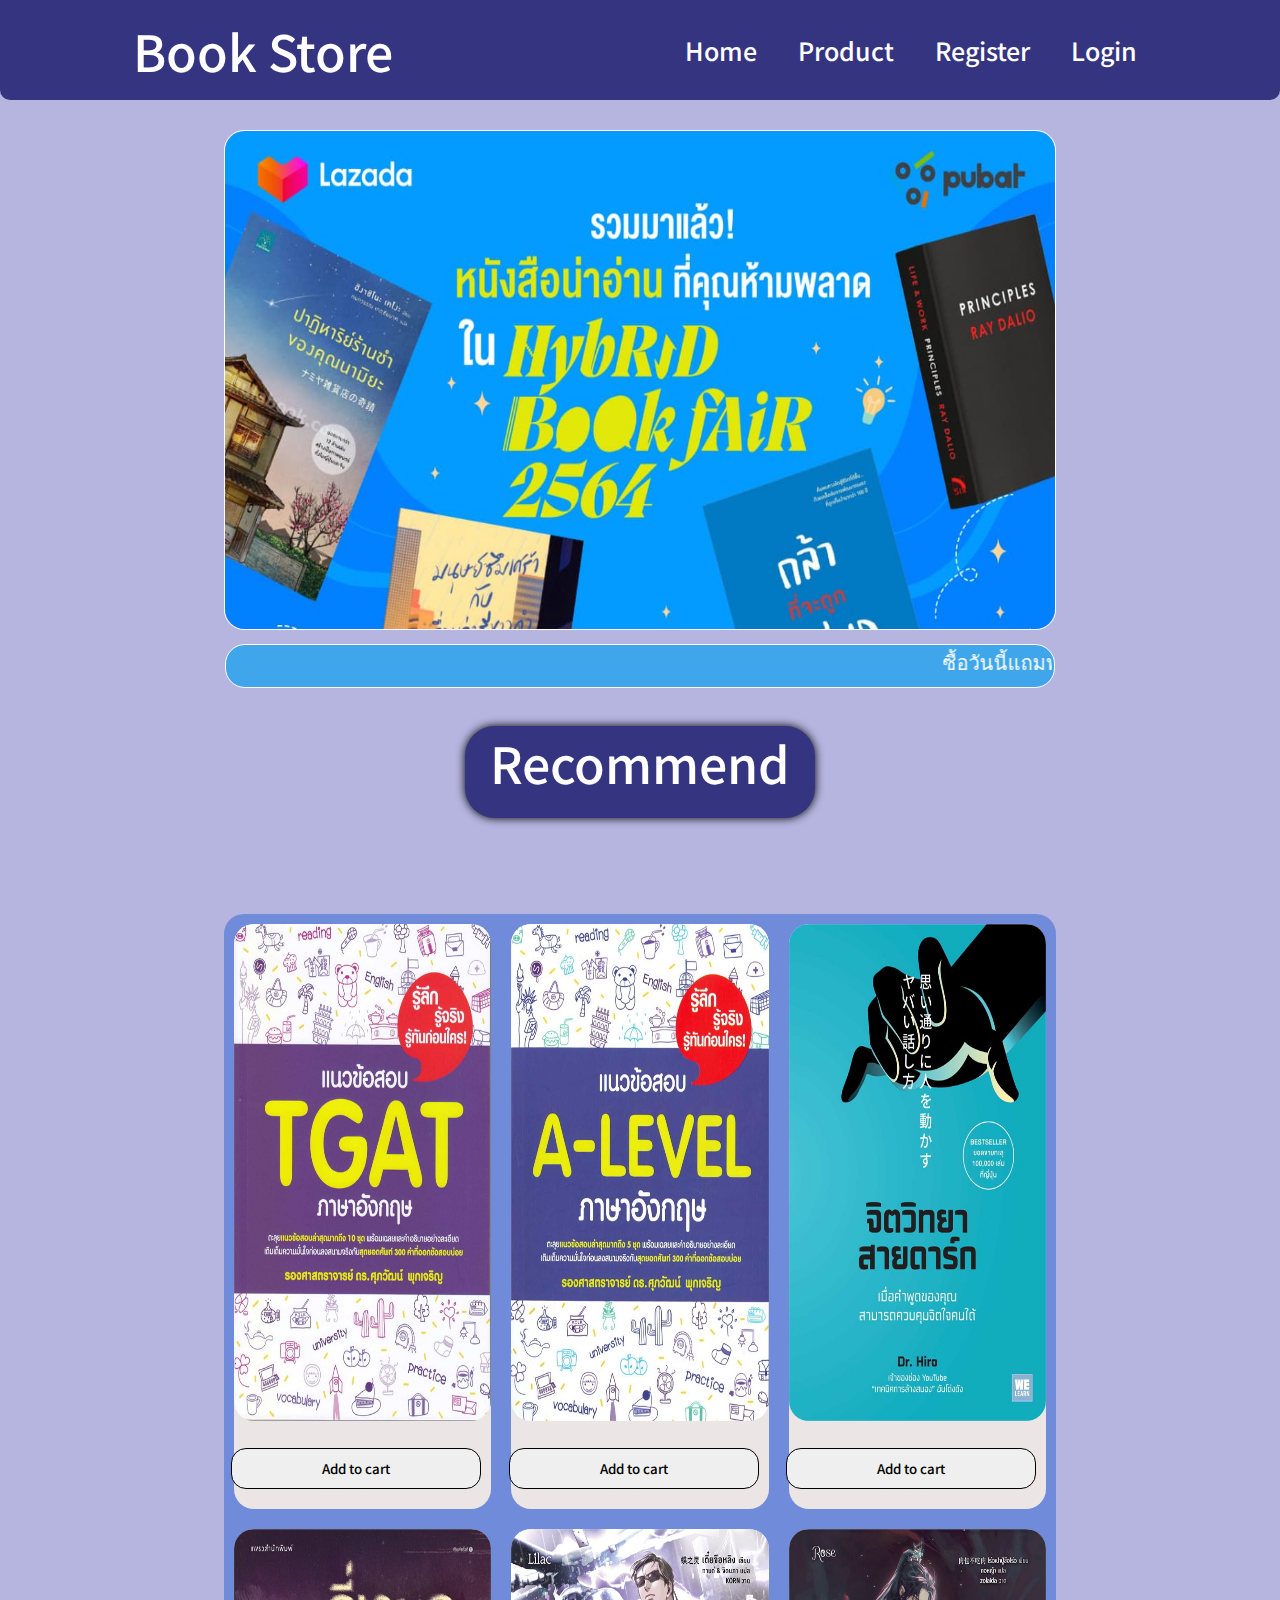
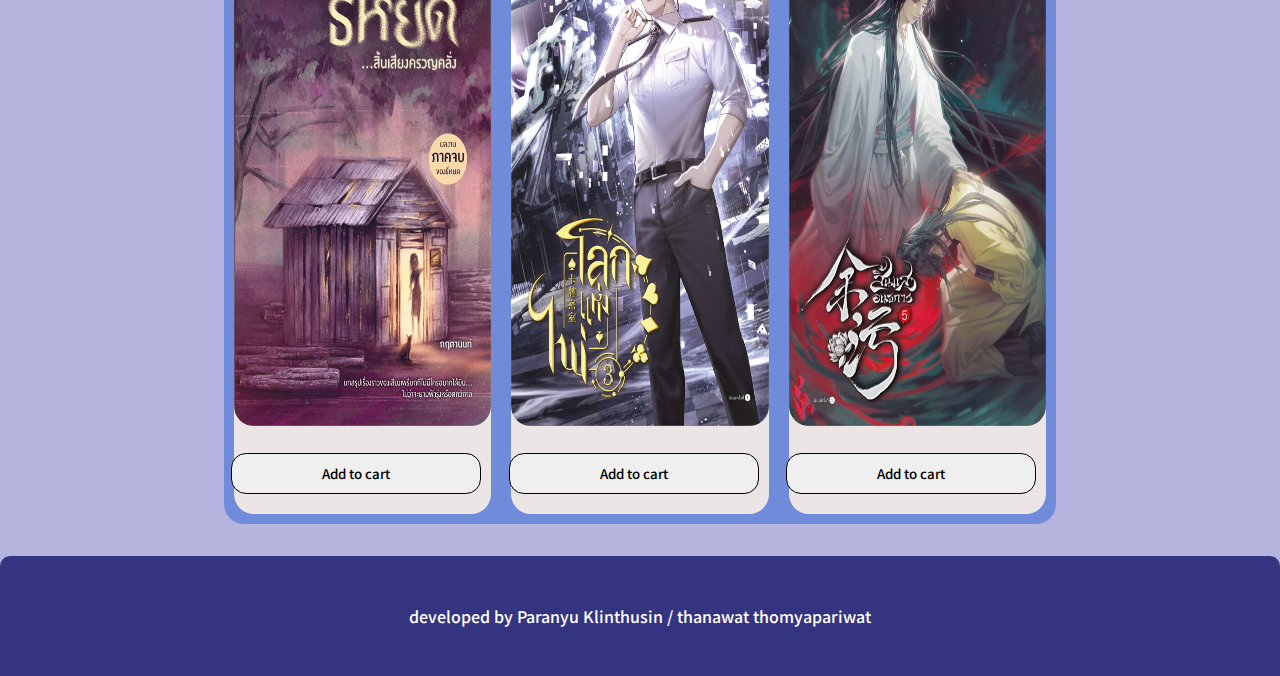
<file: index.html>
<!DOCTYPE html>
<html lang="en">

<head>
    <meta charset="UTF-8">
    <meta name="viewport" content="width=device-width, initial-scale=1.0">
    <title>Book Store</title>
    <link rel="stylesheet" href="home.css">
    <link rel="stylesheet" href="https://cdnjs.cloudflare.com/ajax/libs/font-awesome/6.6.0/css/all.min.css"
        integrity="sha512-Kc323vGBEqzTmouAECnVceyQqyqdsSiqLQISBL29aUW4U/M7pSPA/gEUZQqv1cwx4OnYxTxve5UMg5GT6L4JJg=="
        crossorigin="anonymous" referrerpolicy="no-referrer" />
</head>

<body>
    <nav>
        <div class="left">
            <h1>Book Store</h1>
        </div>
        <div class="right">
            <ul>
                <li>
                    <a href="index.html"><i class="fa-solid fa-house"></i> Home</a>
                    <a href="bepro.html"><i class="fa-solid fa-store"></i> Product</a>
                    <!-- <a href="#"><i class="fa-solid fa-person"></i> About</a> -->
                     <a href="register.html"><i class="fa-sharp-duotone fa-solid fa-door-open"></i>Register</a>
                     <a href="login.html"><i class="fa-sharp-duotone fa-solid fa-person"></i>Login</a>
                </li>
            </ul>
        </div>
    </nav>
    <div class="con">
        <div class="banner">
            <img class="l" src="./img/banner.jpg" alt="">
            <div class="text">
                <marquee behavior="" direction="">ซื้อวันนี้แถมฟรีอีกหนึ่งเล่มในราคาเท่ากัน ลดแล้วลดอีกลดต่อ</marquee>
            </div>
        </div>
    </div>
    <div class="container">
        <div class="title">
            <h2>Recommend</h2>
        </div>

        <div class="bookcon">

            <div class="book">
                <div class="itembook">
                    <div class="img">
                        <img src="./img/tgat.jpg" alt="">
                    </div>
                    <span>270 Baht</span>
                    <button class="btnbuy">Add to cart</button>
                </div>
                <div class="itembook">
                    <div class="img">
                        <img src="./img/alevel.jpg" alt="">
                    </div>
                    <span>270 Baht</span>
                    <button class="btnbuy">Add to cart</button>
                </div>
                <div class="itembook">
                    <div class="img">
                        <img src="./img/dark.jpg" alt="">

                    </div>
                    <span>270 Baht</span>
                    <button class="btnbuy">Add to cart</button>
                </div>
                <div class="itembook">
                    <div class="img">
                        <img src="./img/horror.jpg" alt="">

                    </div>
                    <span>270 Baht</span>
                    <button class="btnbuy">Add to cart</button>
                </div>
                <div class="itembook">
                    <div class="img">
                        <img src="./img/world.jpg" alt="">

                    </div>
                    <span>270 Baht</span>
                    <button class="btnbuy">Add to cart</button>
                </div>
                <div class="itembook">
                    <div class="img">
                        <img src="./img/chai.jpg" alt="">
                    </div>
                    <span>270 Baht</span>
                    <button class="btnbuy">Add to cart</button>
                </div>
            </div>
        </div>
    </div>


    <div class="footer">
        developed by Paranyu Klinthusin / thanawat thomyapariwat
    </div>

</body>

</html>
</file>
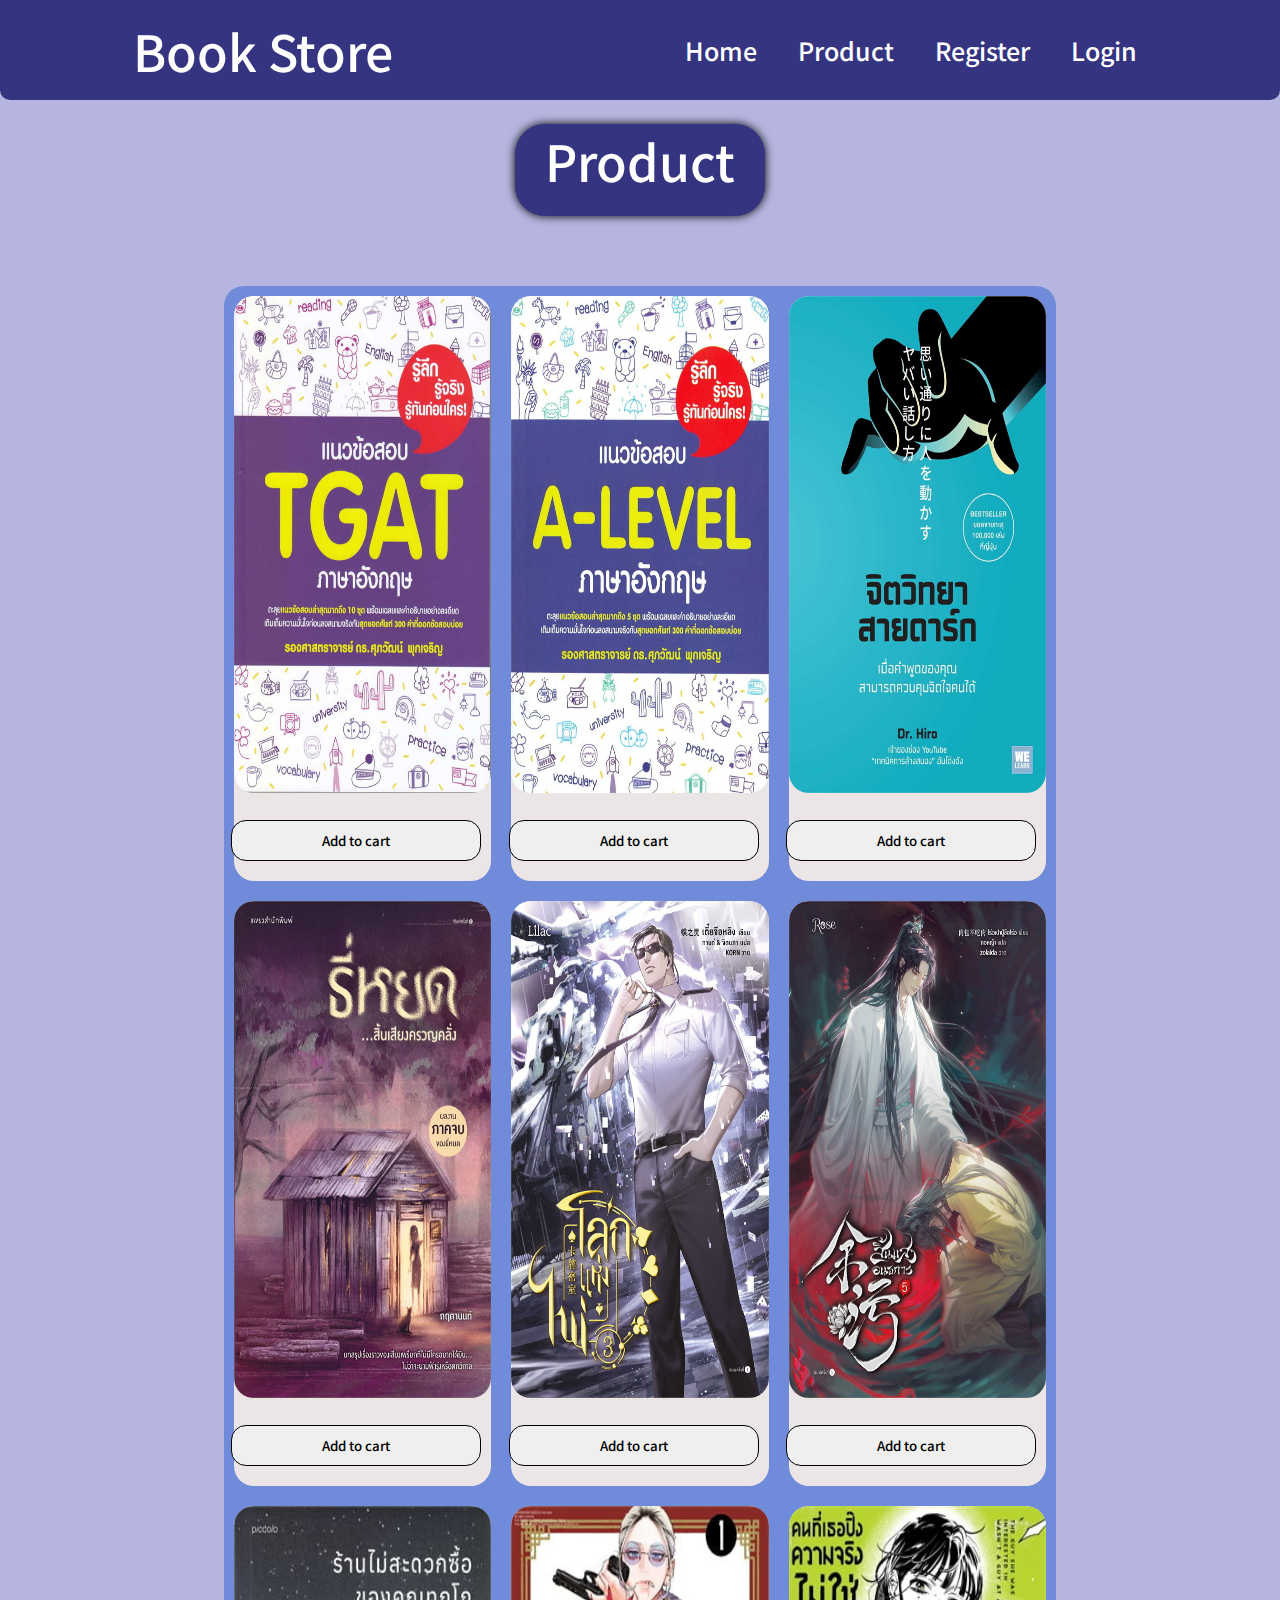
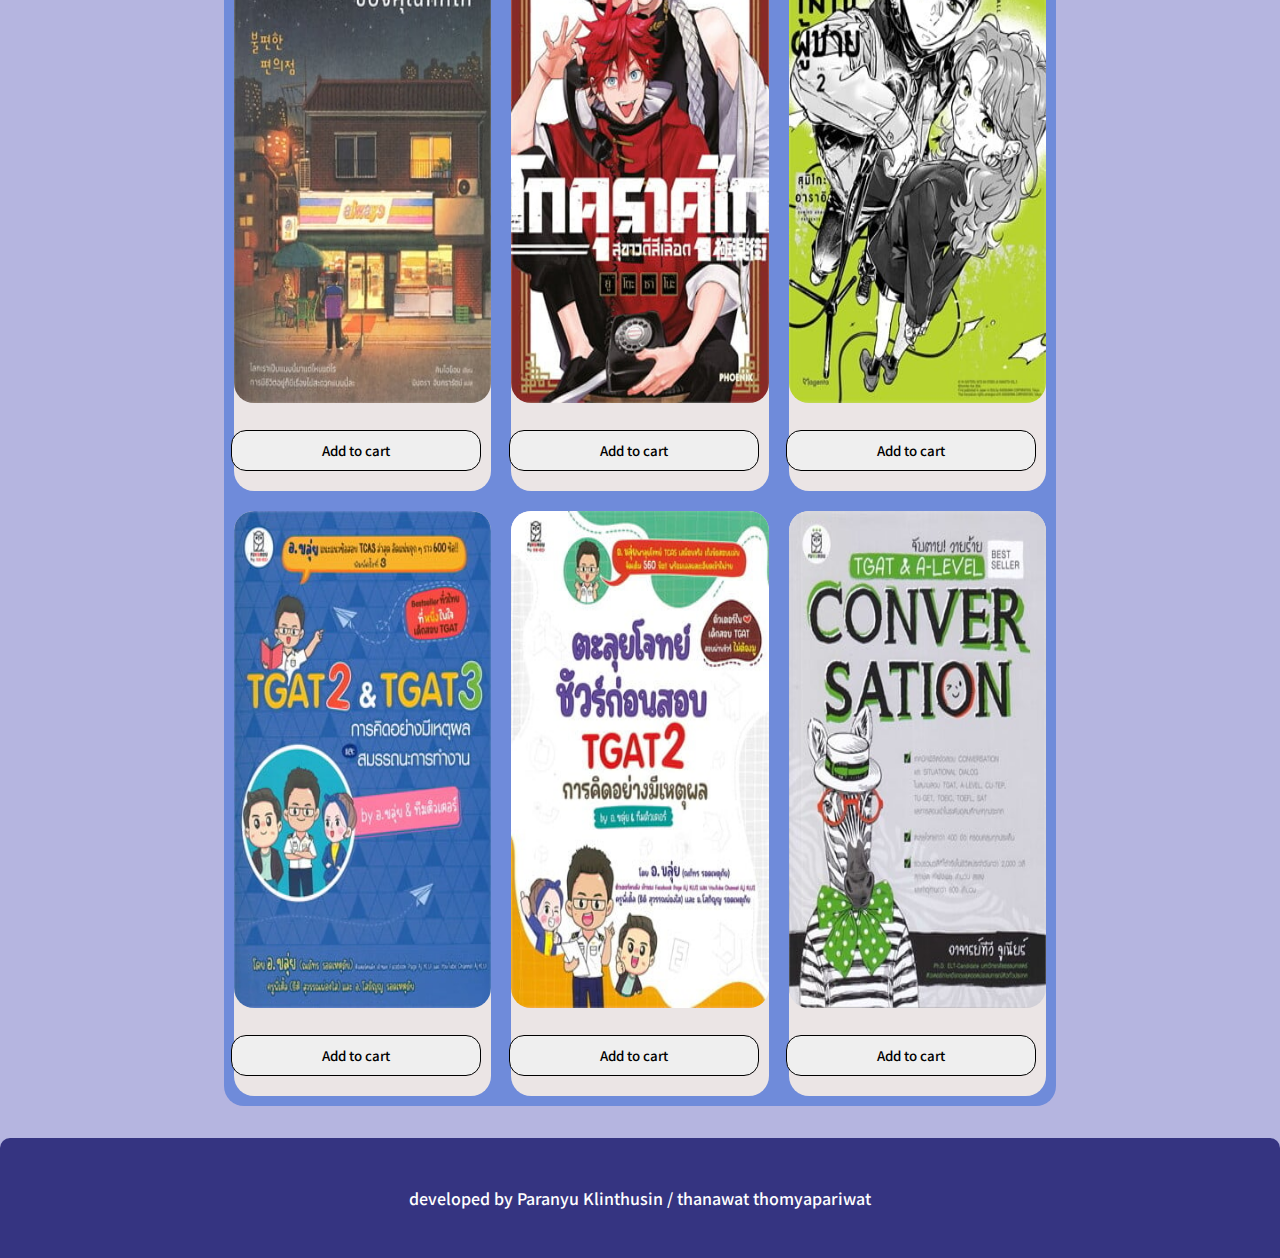
<file: bepro.html>
<!DOCTYPE html>
<html lang="en">

<head>
    <meta charset="UTF-8">
    <meta name="viewport" content="width=device-width, initial-scale=1.0">
    <title>Book Store</title>
    <link rel="stylesheet" href="homepro.css">
    <link rel="stylesheet" href="https://cdnjs.cloudflare.com/ajax/libs/font-awesome/6.6.0/css/all.min.css"
        integrity="sha512-Kc323vGBEqzTmouAECnVceyQqyqdsSiqLQISBL29aUW4U/M7pSPA/gEUZQqv1cwx4OnYxTxve5UMg5GT6L4JJg=="
        crossorigin="anonymous" referrerpolicy="no-referrer" />

</head>

<body>
    <nav>
        <div class="left">
            <h1>Book Store</h1>
        </div>
        <div class="right">
            <ul>
                <li>
                    <a href="index.html"><i class="fa-solid fa-house"></i> Home</a>
                    <a href="bepro.html"><i class="fa-solid fa-store"></i> Product</a>
                    <!-- <a href="#"><i class="fa-solid fa-person"></i> About</a> -->
                    <a href="register.html"><i class="fa-sharp-duotone fa-solid fa-door-open"></i>Register</a>
                    <a href="login.html"><i class="fa-sharp-duotone fa-solid fa-person"></i>Login</a>
                </li>
            </ul>
        </div>
    </nav>
    <div class="container">
        <div class="title">
            <h2>Product</h2>
            <div class="bookcon">
                <div class="book">
                    <div class="itembook">
                        <div class="img">
                            <img src="./img/tgat.jpg" alt="">
                        </div>
                        <span>270 Baht</span>
                        <button class="btnbuy">Add to cart</button>
                    </div>
                    <div class="itembook">
                        <div class="img">
                            <img src="./img/alevel.jpg" alt="">
                        </div>
                        <span>270 Baht</span>
                        <button class="btnbuy">Add to cart</button>
                    </div>
                    <div class="itembook">
                        <div class="img">
                            <img src="./img/dark.jpg" alt="">

                        </div>
                        <span>270 Baht</span>
                        <button class="btnbuy">Add to cart</button>
                    </div>
                    <div class="itembook">
                        <div class="img">
                            <img src="./img/horror.jpg" alt="">

                        </div>
                        <span>270 Baht</span>
                        <button class="btnbuy">Add to cart</button>
                    </div>
                    <div class="itembook">
                        <div class="img">
                            <img src="./img/world.jpg" alt="">

                        </div>
                        <span>270 Baht</span>
                        <button class="btnbuy">Add to cart</button>
                    </div>
                    <div class="itembook">
                        <div class="img">
                            <img src="./img/chai.jpg" alt="">
                        </div>
                        <span>270 Baht</span>
                        <button class="btnbuy">Add to cart</button>
                    </div>
                    <div class="itembook">
                        <div class="img">
                            <img src="./img/manga3.jpg" alt="">
                        </div>
                        <span>270 Baht</span>
                        <button class="btnbuy">Add to cart</button>
                    </div>
                    <div class="itembook">
                        <div class="img">
                            <img src="./img/manga2.jpg" alt="">
                        </div>
                        <span>270 Baht</span>
                        <button class="btnbuy">Add to cart</button>
                    </div>
                    <div class="itembook">
                        <div class="img">
                            <img src="./img/manga1.jpg" alt="">
                        </div>
                        <span>270 Baht</span>
                        <button class="btnbuy">Add to cart</button>
                    </div>
                    <div class="itembook">
                        <div class="img">
                            <img src="./img/tgat3.jpg" alt="">
                        </div>
                        <span>270 Baht</span>
                        <button class="btnbuy">Add to cart</button>
                    </div>
                    <div class="itembook">
                        <div class="img">
                            <img src="./img/tgat2.jpg" alt="">
                        </div>
                        <span>270 Baht</span>
                        <button class="btnbuy">Add to cart</button>
                    </div>
                    <div class="itembook">
                        <div class="img">
                            <img src="./img/tgat1.jpg" alt="">
                        </div>
                        <span>270 Baht</span>
                        <button class="btnbuy">Add to cart</button>
                    </div>
                </div>
            </div>
        </div>
    </div>
    <div class="footer">
        developed by Paranyu Klinthusin / thanawat thomyapariwat
    </div>
</body>

</html>
</file>
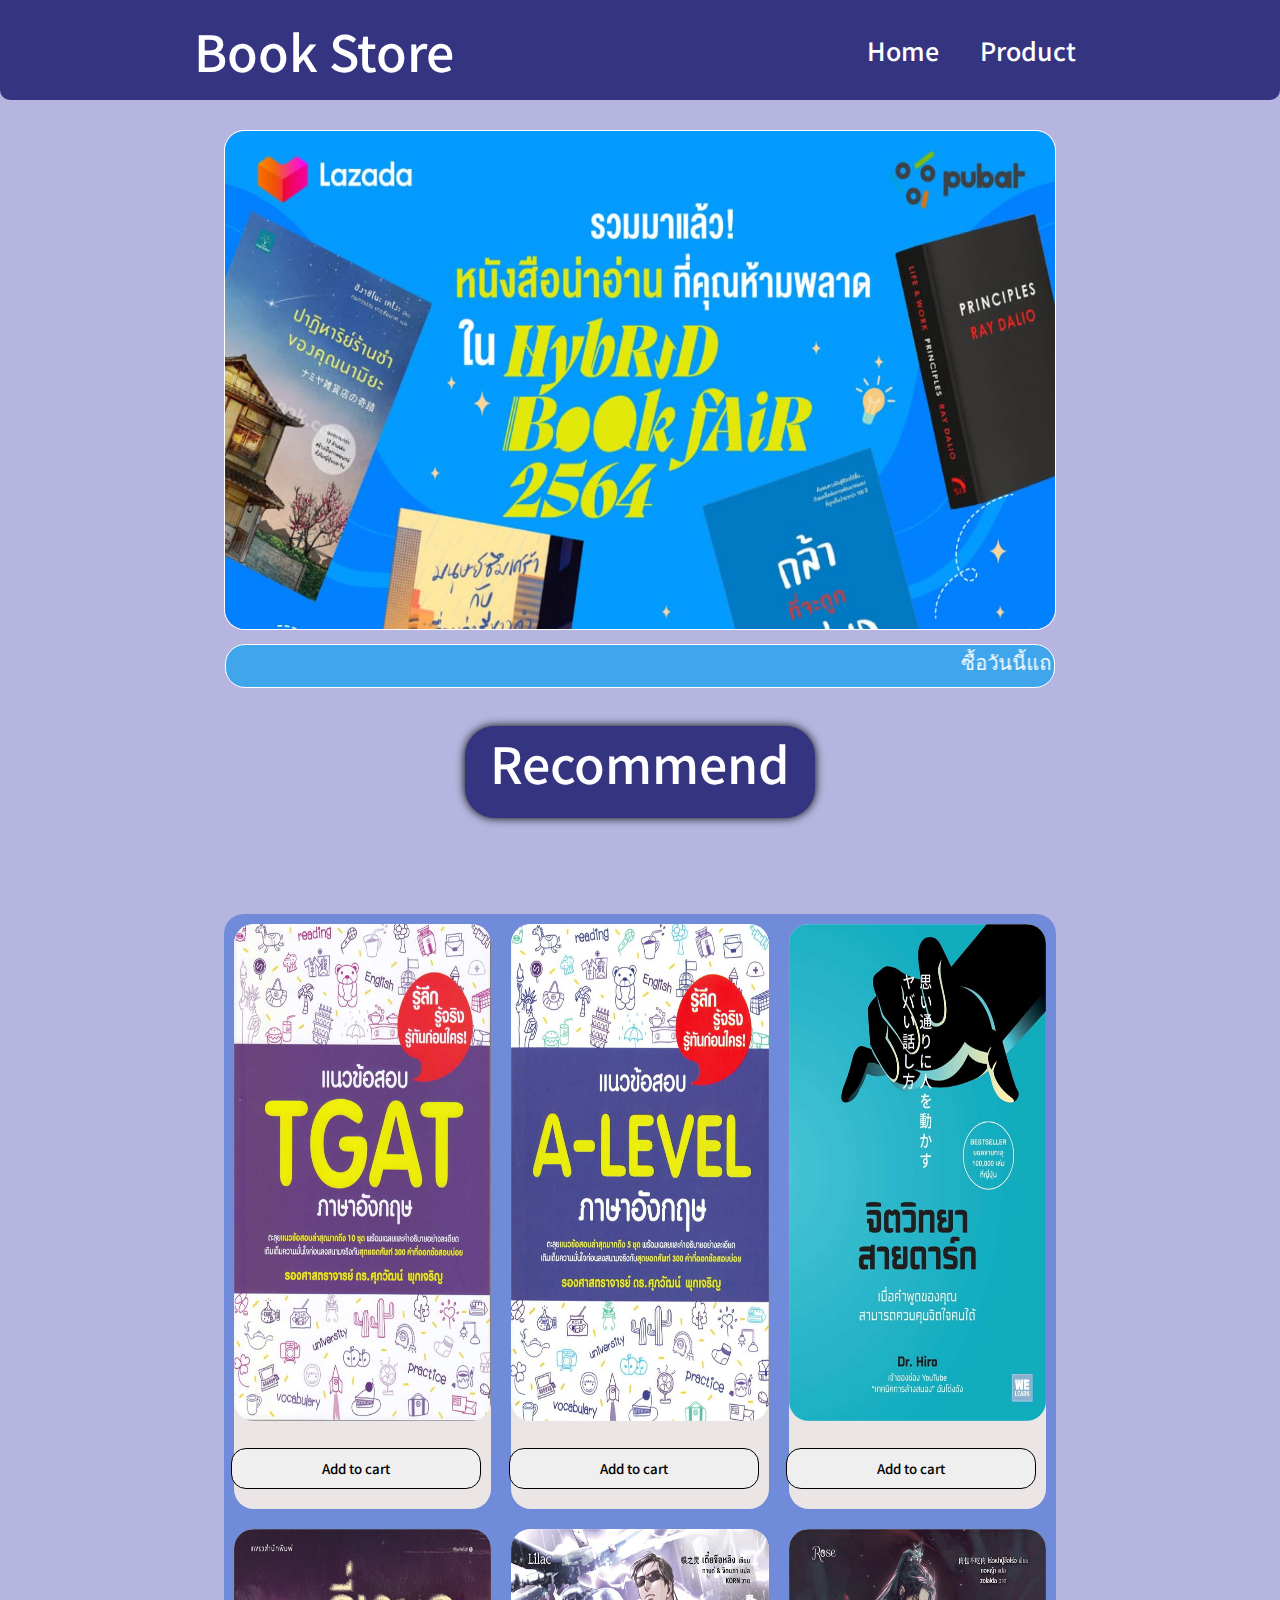
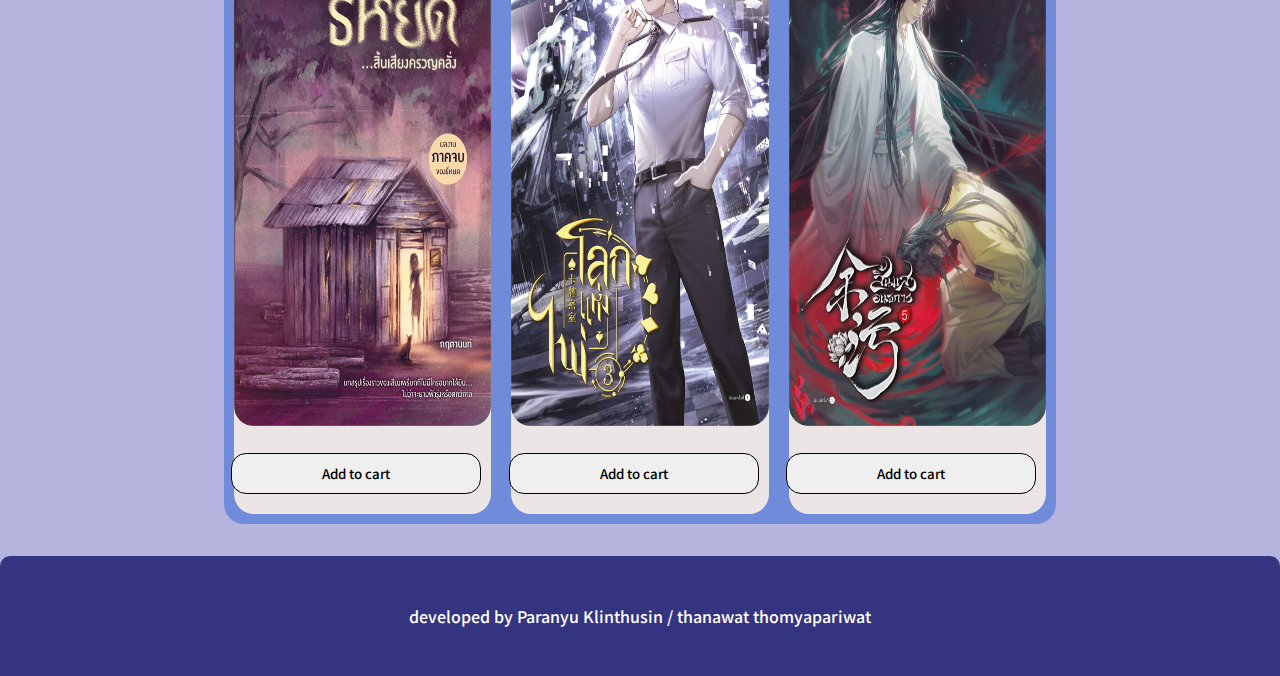
<file: home.html>
<!DOCTYPE html>
<html lang="en">

<head>
    <meta charset="UTF-8">
    <meta name="viewport" content="width=device-width, initial-scale=1.0">
    <title>Book Store</title>
    <link rel="stylesheet" href="home.css">
    <link rel="stylesheet" href="https://cdnjs.cloudflare.com/ajax/libs/font-awesome/6.6.0/css/all.min.css"
        integrity="sha512-Kc323vGBEqzTmouAECnVceyQqyqdsSiqLQISBL29aUW4U/M7pSPA/gEUZQqv1cwx4OnYxTxve5UMg5GT6L4JJg=="
        crossorigin="anonymous" referrerpolicy="no-referrer" />
</head>

<body>
    <nav>
        <div class="left">
            <h1>Book Store</h1>
        </div>
        <div class="right">
            <ul>
                <li>
                    <a href="home.html"><i class="fa-solid fa-house"></i> Home</a>
                    <a href="homepro.html"><i class="fa-solid fa-store"></i> Product</a>
                    <!-- <a href="#"><i class="fa-solid fa-person"></i> About</a> -->
                </li>
            </ul>
        </div>
    </nav>
    <div class="con">
        <div class="banner">
            <img class="l" src="./img/banner.jpg" alt="">
            <div class="text">
                <marquee behavior="" direction="">ซื้อวันนี้แถมฟรีอีกหนึ่งเล่มในราคาเท่ากัน ลดแล้วลดอีกลดต่อ</marquee>
            </div>
        </div>
    </div>
    <div class="container">
        <div class="title">
            <h2>Recommend</h2>
        </div>

        <div class="bookcon">

            <div class="book">
                <div class="itembook">
                    <div class="img">
                        <img src="./img/tgat.jpg" alt="">
                    </div>
                    <span>270 Baht</span>
                    <button class="btnbuy">Add to cart</button>
                </div>
                <div class="itembook">
                    <div class="img">
                        <img src="./img/alevel.jpg" alt="">
                    </div>
                    <span>270 Baht</span>
                    <button class="btnbuy">Add to cart</button>
                </div>
                <div class="itembook">
                    <div class="img">
                        <img src="./img/dark.jpg" alt="">

                    </div>
                    <span>270 Baht</span>
                    <button class="btnbuy">Add to cart</button>
                </div>
                <div class="itembook">
                    <div class="img">
                        <img src="./img/horror.jpg" alt="">

                    </div>
                    <span>270 Baht</span>
                    <button class="btnbuy">Add to cart</button>
                </div>
                <div class="itembook">
                    <div class="img">
                        <img src="./img/world.jpg" alt="">

                    </div>
                    <span>270 Baht</span>
                    <button class="btnbuy">Add to cart</button>
                </div>
                <div class="itembook">
                    <div class="img">
                        <img src="./img/chai.jpg" alt="">
                    </div>
                    <span>270 Baht</span>
                    <button class="btnbuy">Add to cart</button>
                </div>
            </div>
        </div>
    </div>


    <div class="footer">
        developed by Paranyu Klinthusin / thanawat thomyapariwat
    </div>

</body>

</html>
</file>
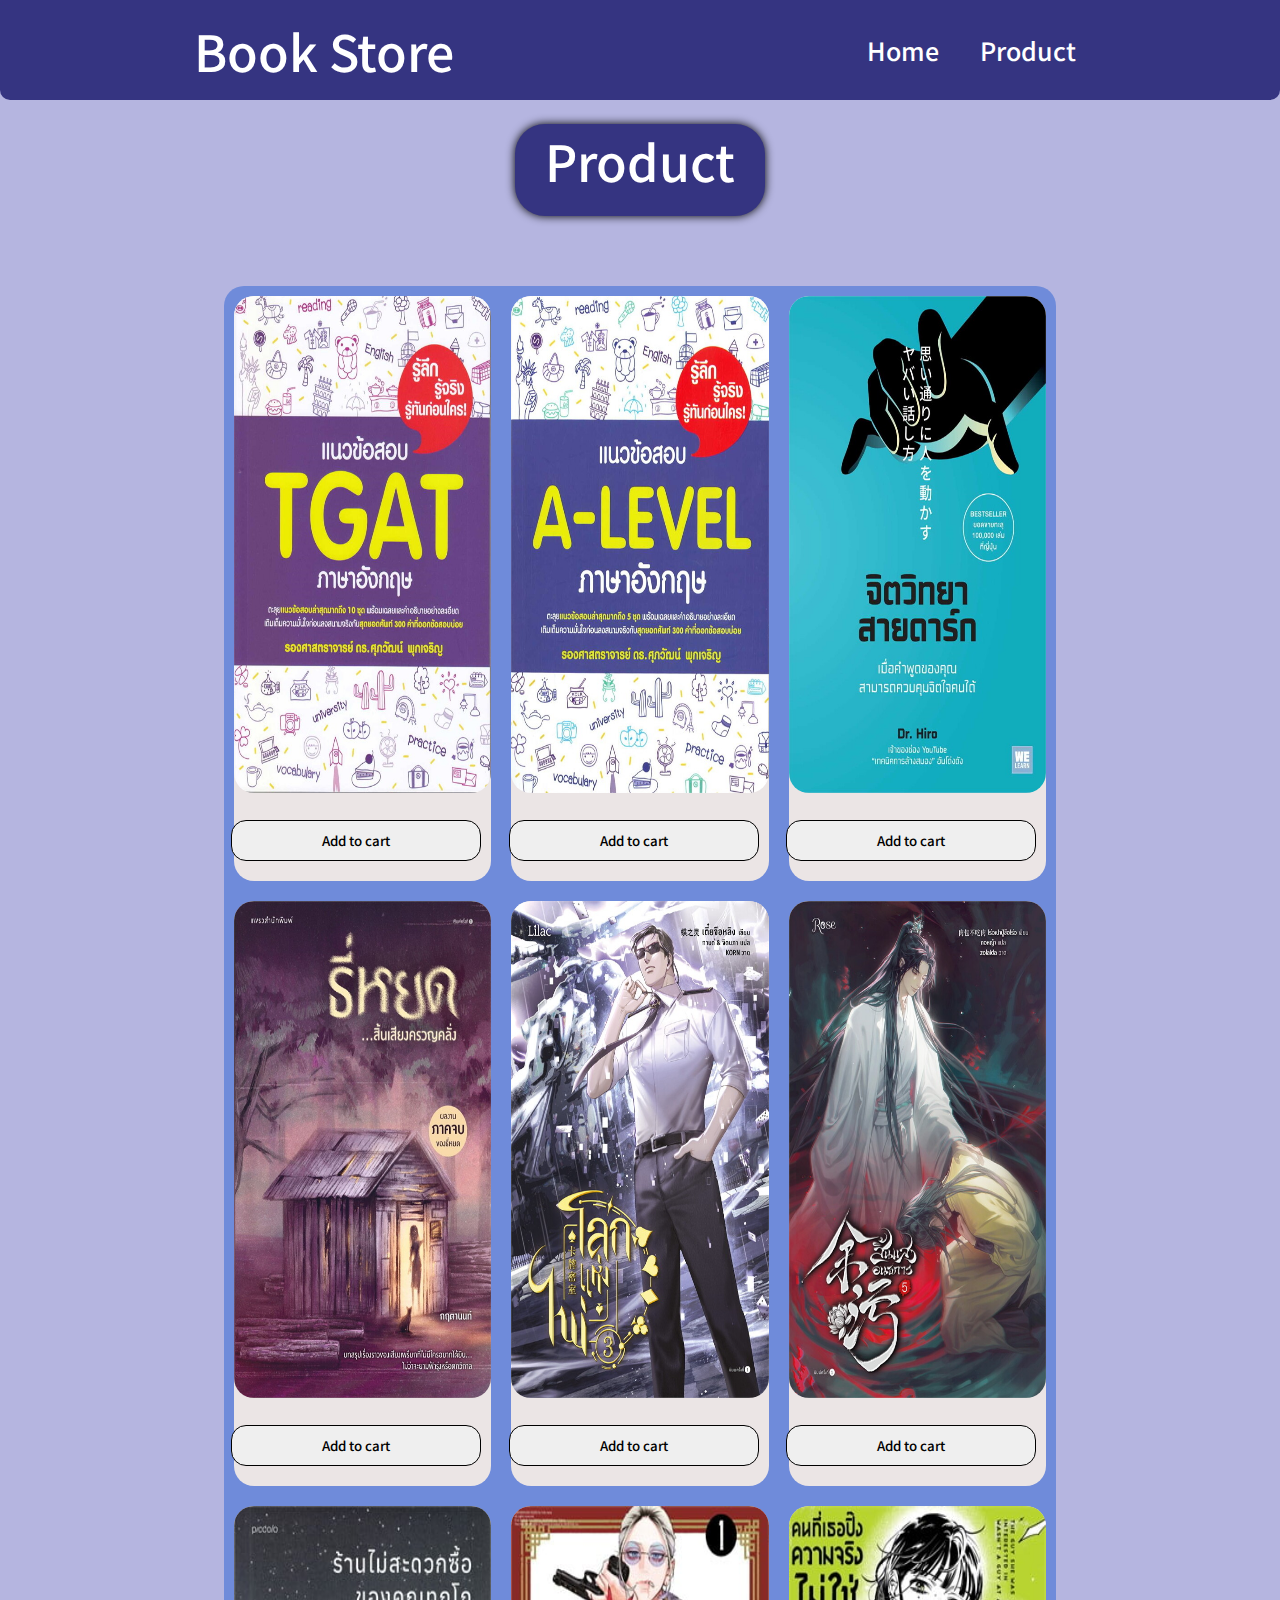
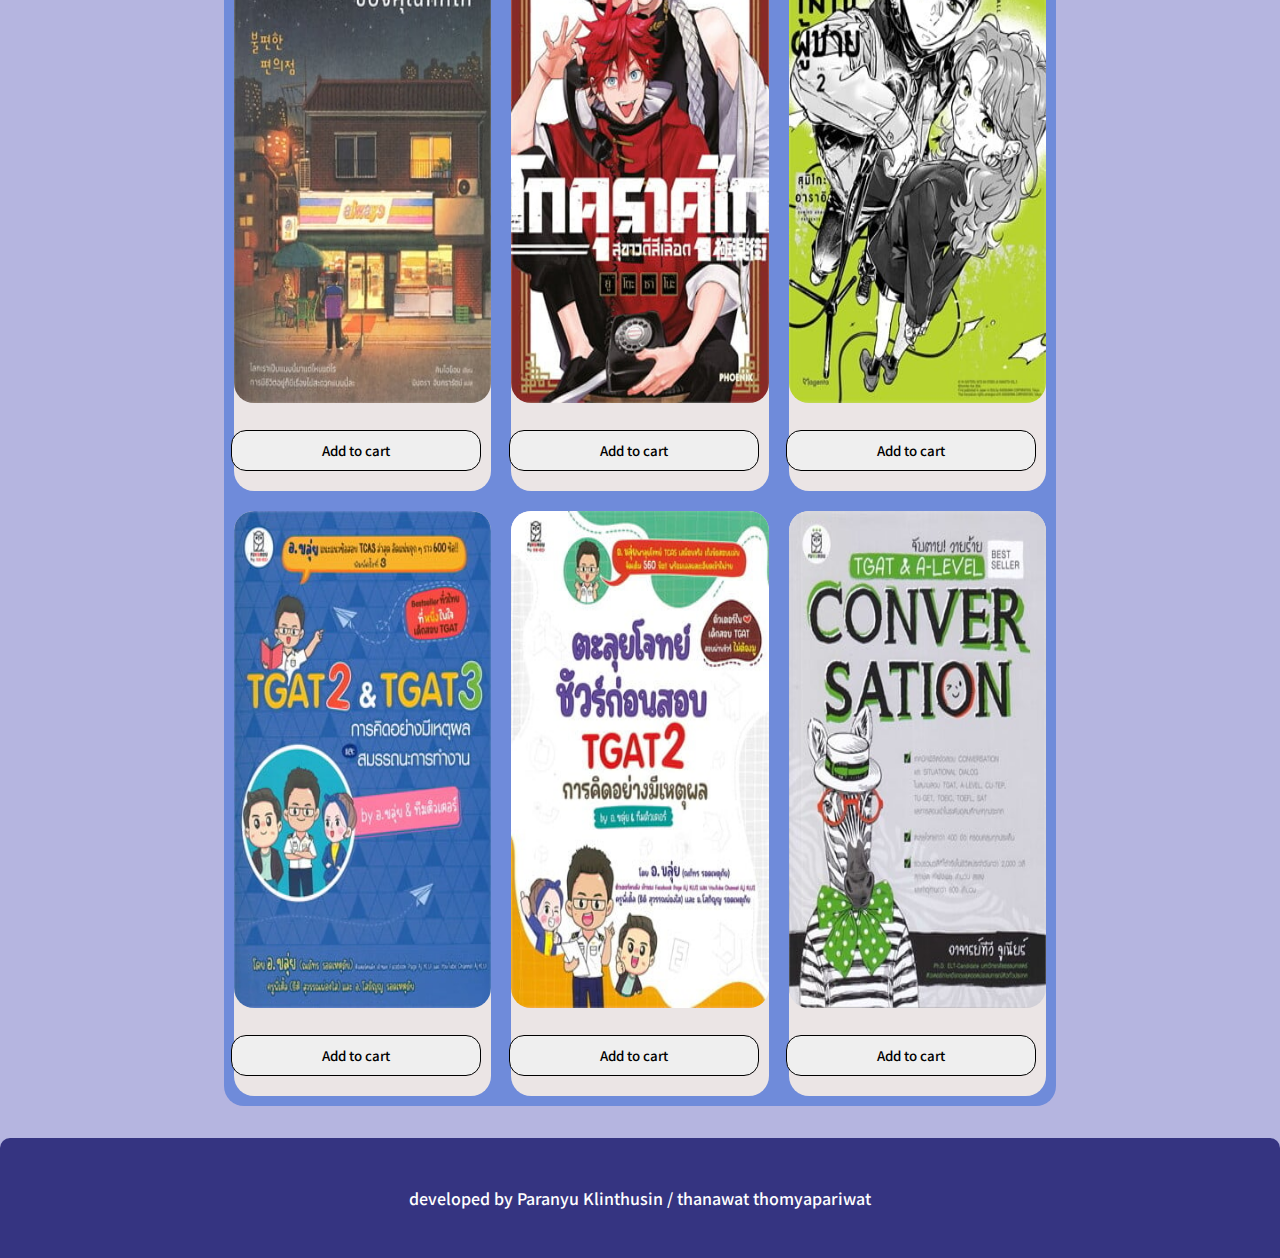
<file: homepro.html>
<!DOCTYPE html>
<html lang="en">

<head>
    <meta charset="UTF-8">
    <meta name="viewport" content="width=device-width, initial-scale=1.0">
    <title>Book Store</title>
    <link rel="stylesheet" href="homepro.css">
    <link rel="stylesheet" href="https://cdnjs.cloudflare.com/ajax/libs/font-awesome/6.6.0/css/all.min.css"
        integrity="sha512-Kc323vGBEqzTmouAECnVceyQqyqdsSiqLQISBL29aUW4U/M7pSPA/gEUZQqv1cwx4OnYxTxve5UMg5GT6L4JJg=="
        crossorigin="anonymous" referrerpolicy="no-referrer" />

</head>

<body>
    <nav>
        <div class="left">
            <h1>Book Store</h1>
        </div>
        <div class="right">
            <ul>
                <li>
                    <a href="index.html"><i class="fa-solid fa-house"></i> Home</a>
                    <a href="product.html"><i class="fa-solid fa-store"></i> Product</a>
                    <!-- <a href="#"><i class="fa-solid fa-person"></i> About</a> -->
                </li>
            </ul>
        </div>
    </nav>
    <div class="container">
        <div class="title">
            <h2>Product</h2>
            <div class="bookcon">
                <div class="book">
                    <div class="itembook">
                        <div class="img">
                            <img src="./img/tgat.jpg" alt="">
                        </div>
                        <span>270 Baht</span>
                        <button class="btnbuy">Add to cart</button>
                    </div>
                    <div class="itembook">
                        <div class="img">
                            <img src="./img/alevel.jpg" alt="">
                        </div>
                        <span>270 Baht</span>
                        <button class="btnbuy">Add to cart</button>
                    </div>
                    <div class="itembook">
                        <div class="img">
                            <img src="./img/dark.jpg" alt="">

                        </div>
                        <span>270 Baht</span>
                        <button class="btnbuy">Add to cart</button>
                    </div>
                    <div class="itembook">
                        <div class="img">
                            <img src="./img/horror.jpg" alt="">

                        </div>
                        <span>270 Baht</span>
                        <button class="btnbuy">Add to cart</button>
                    </div>
                    <div class="itembook">
                        <div class="img">
                            <img src="./img/world.jpg" alt="">

                        </div>
                        <span>270 Baht</span>
                        <button class="btnbuy">Add to cart</button>
                    </div>
                    <div class="itembook">
                        <div class="img">
                            <img src="./img/chai.jpg" alt="">
                        </div>
                        <span>270 Baht</span>
                        <button class="btnbuy">Add to cart</button>
                    </div>
                    <div class="itembook">
                        <div class="img">
                            <img src="./img/manga3.jpg" alt="">
                        </div>
                        <span>270 Baht</span>
                        <button class="btnbuy">Add to cart</button>
                    </div>
                    <div class="itembook">
                        <div class="img">
                            <img src="./img/manga2.jpg" alt="">
                        </div>
                        <span>270 Baht</span>
                        <button class="btnbuy">Add to cart</button>
                    </div>
                    <div class="itembook">
                        <div class="img">
                            <img src="./img/manga1.jpg" alt="">
                        </div>
                        <span>270 Baht</span>
                        <button class="btnbuy">Add to cart</button>
                    </div>
                    <div class="itembook">
                        <div class="img">
                            <img src="./img/tgat3.jpg" alt="">
                        </div>
                        <span>270 Baht</span>
                        <button class="btnbuy">Add to cart</button>
                    </div>
                    <div class="itembook">
                        <div class="img">
                            <img src="./img/tgat2.jpg" alt="">
                        </div>
                        <span>270 Baht</span>
                        <button class="btnbuy">Add to cart</button>
                    </div>
                    <div class="itembook">
                        <div class="img">
                            <img src="./img/tgat1.jpg" alt="">
                        </div>
                        <span>270 Baht</span>
                        <button class="btnbuy">Add to cart</button>
                    </div>
                </div>
            </div>
        </div>
    </div>
    <div class="footer">
        developed by Paranyu Klinthusin / thanawat thomyapariwat
    </div>
</body>

</html>
</file>
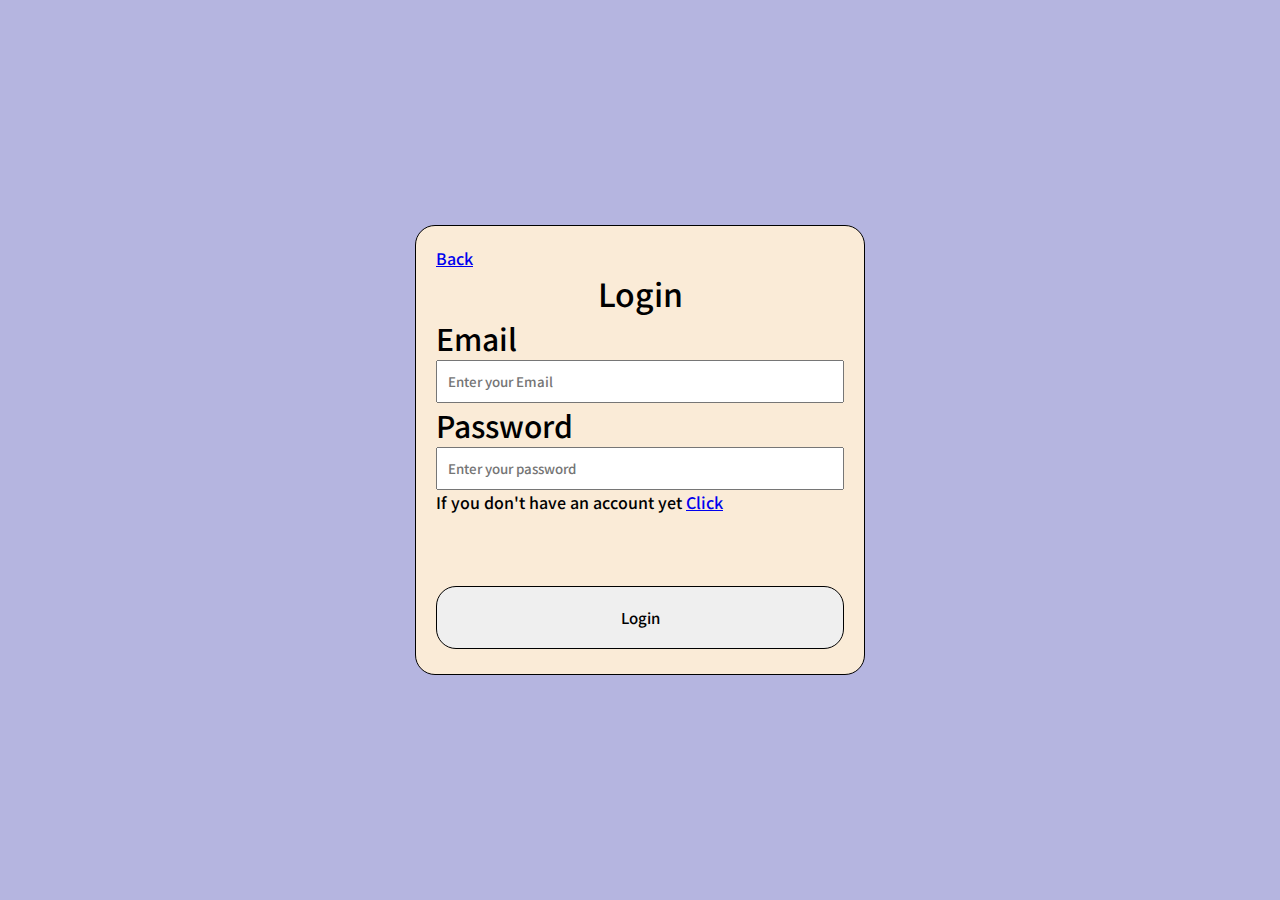
<file: login.html>
<!DOCTYPE html>
<html lang="en">
<head>
    <meta charset="UTF-8">
    <meta name="viewport" content="width=device-width, initial-scale=1.0">
    <title>WJ Login</title>
    <link rel="stylesheet" href="relog.css">
    <link rel="stylesheet" href="https://cdnjs.cloudflare.com/ajax/libs/font-awesome/6.6.0/css/all.min.css" integrity="sha512-Kc323vGBEqzTmouAECnVceyQqyqdsSiqLQISBL29aUW4U/M7pSPA/gEUZQqv1cwx4OnYxTxve5UMg5GT6L4JJg==" crossorigin="anonymous" referrerpolicy="no-referrer" />

</head>
<body>
    <div class="con2">
        <div class="head">
            <a href="index.html">Back</a>
            <h1>Login</h1>
            <div class="box2">
                <label for="email">Email</label>
                <input type="email" placeholder="Enter your Email">
                <label for="password">Password</label>
                <input type="password" placeholder="Enter your password">
                <span>If you don't have an account yet <a href="register.html">Click</a></span>
                
            </div>
            
            <div class="btn">
                <button class="regisbtn2">Login</button>
            </div>
            
        </div>
    </div>
</body>
</html>
</file>
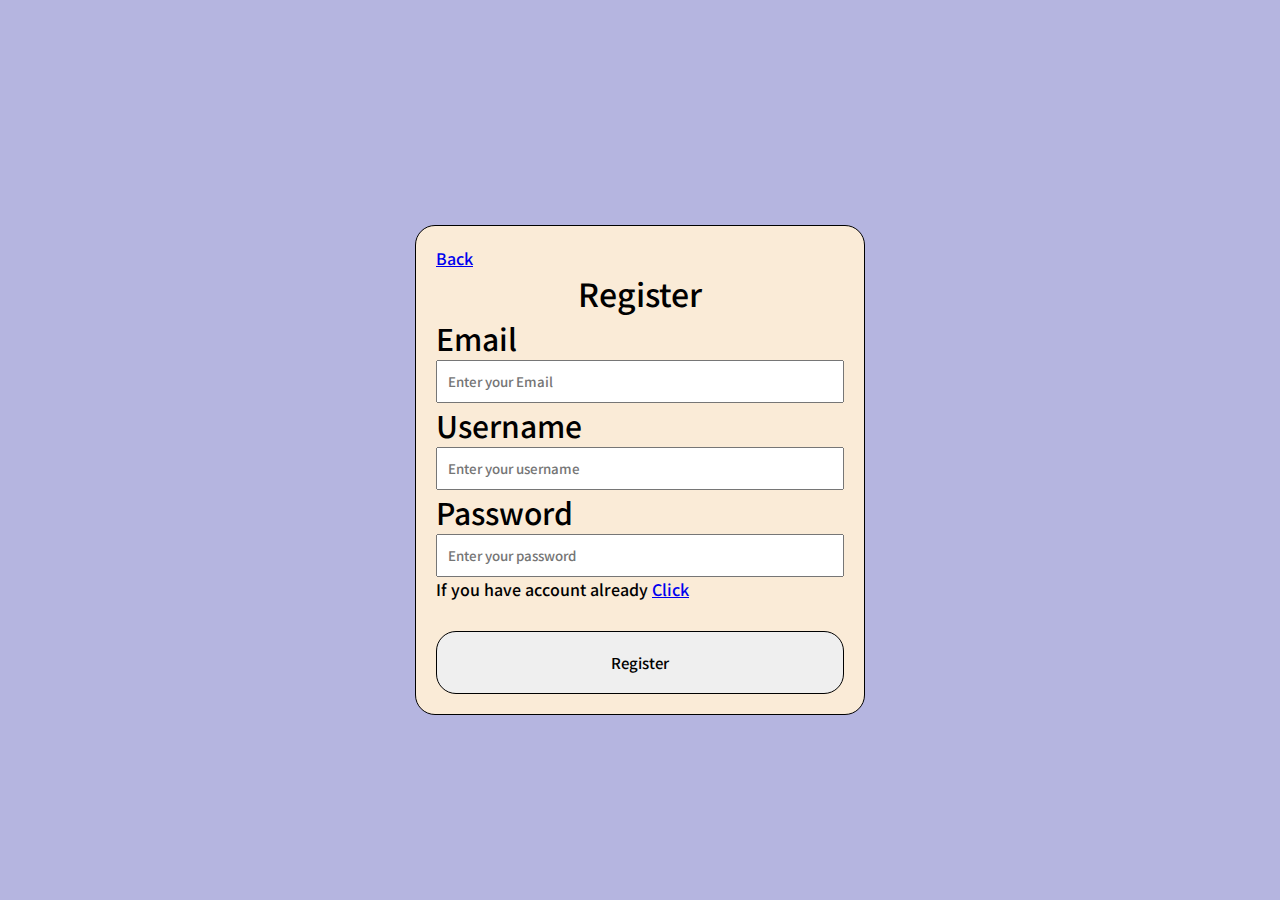
<file: register.html>
<!DOCTYPE html>
<html lang="en">
<head>
    <meta charset="UTF-8">
    <meta name="viewport" content="width=device-width, initial-scale=1.0">
    <title>WJ Register</title>
    <link rel="stylesheet" href="relog.css">
    <link rel="stylesheet" href="https://cdnjs.cloudflare.com/ajax/libs/font-awesome/6.6.0/css/all.min.css" integrity="sha512-Kc323vGBEqzTmouAECnVceyQqyqdsSiqLQISBL29aUW4U/M7pSPA/gEUZQqv1cwx4OnYxTxve5UMg5GT6L4JJg==" crossorigin="anonymous" referrerpolicy="no-referrer" />

</head>
<body>
    <div class="con">
        <div class="head">
            <a href="index.html">Back</a>
            <h1>Register</h1>
            <div class="box">
                <label for="email">Email</label>
                <input type="email" placeholder="Enter your Email">
                <label for="username">Username</label>
                <input type="text" placeholder="Enter your username">
                <label for="password">Password</label>
                <input type="password" placeholder="Enter your password">
                <span>If you have account already <a href="login.html">Click</a></span>
            </div>
            
            <div class="btn">
                <button class="regisbtn">Register</button>
            </div>
            
        </div>
    </div>
</body>
</html>
</file>
<file: home.css>
@import url('https://fonts.googleapis.com/css2?family=Noto+Sans+JP:wght@100..900&family=Noto+Sans+KR:wght@100..900&display=swap');

* {
    margin: 0;
    padding: 0;
    box-sizing: border-box;
    font-family: "Noto Sans JP", sans-serif;
    font-optical-sizing: auto;
    font-weight: 500;
    font-style: normal;
}

body {
    background-color: rgb(181, 181, 224);
}

nav {
    display: flex;
    justify-content: space-around;
    align-items: center;
    font-size: 25px;
    background-color: rgb(53, 52, 129);
    height: 100px;
    border-radius: 0 0 10px 10px;
}

.left h1 {
    color: white;
}

a {
    padding: 10px;
    color: white;
    margin-left: 15px;
    text-decoration: none;
    transition: .3s;
}

a:hover {
    color: #333;
}

li {
    list-style: none;
}

.con {
    display: flex;
    justify-content: center;
}

.con .banner {
    height: 500px;
    border-radius: 20px;
    margin-top: 30px;
    width: 65%;
    border: solid 1px WHITE;
}

.l {
    border-radius: 20px;
    width: 100%;
    height: 100%;
}

.text {
    color: #fff;
    padding: 2px;
    background-color: rgb(63, 166, 235);
    border-radius: 20px;
    margin-top: 10px;
    border: solid 1px white;
    font-size: 20px;
}

.bookcon {
    display: flex;

    justify-content: center;
    margin-top: 70px;
    /* background-color:white; */
}

.book {
    display: grid;
    grid-template-columns: repeat(3, 1fr);
    width: 65%;
    gap: 20px;
    background-color: rgb(111, 139, 218);
    padding: 10px;
    border-radius: 20px;
}

.itembook {
    position: relative;
    height: 65vh;
    background-color: rgb(235, 229, 229);
    /* padding: 10px; */
    border-radius: 20px;
}

.img {
    width: 100%;
    height: 85%;
}

.img img {
    border-radius: 20px;
    width: 100%;
    height: 100%;
}

.btnbuy {
    cursor: pointer;
    border: solid 1px black;
    border-radius: 15px;
    position: absolute;
    bottom: 20px;
    right: 10px;
    width: 250px;
    padding: 10px;
    transition: .3s;
}

.btnbuy:hover {
    background-color: #333;
}

span {
    position: absolute;
    bottom: 25px;
    font-size: 25px;
    left: 20px;
}

.title h2 {
    width: 350px;
    padding-bottom: 20px;
    color: #fff;
    border-radius: 30px;
    background-color: #353481;
    font-size: 50px;
    margin: 6rem auto;
    box-shadow: 0 0 10px #000;
}

.title {
    text-align: center;
}

.footer {
    color: #fff;
    text-align: center;
    margin-top: 2rem;
    background-color: #353481;
    padding: 3rem;
    border-radius: 10px 10px 0 0;
}
</file>
<file: homepro.css>
@import url('https://fonts.googleapis.com/css2?family=Noto+Sans+JP:wght@100..900&family=Noto+Sans+KR:wght@100..900&display=swap');

* {
    margin: 0;
    padding: 0;
    box-sizing: border-box;
    font-family: "Noto Sans JP", sans-serif;
    font-optical-sizing: auto;
    font-weight: 500;
    font-style: normal;
}

body {
    background-color: rgb(181, 181, 224);
}

.bookcon {
    display: flex;

    justify-content: center;
    margin-top: 70px;
    /* background-color:white; */
}

.book {
    display: grid;
    grid-template-columns: repeat(3, 1fr);
    width: 65%;
    gap: 20px;
    background-color: rgb(111, 139, 218);
    padding: 10px;
    border-radius: 20px;
}

.itembook {
    position: relative;
    height: 65vh;
    background-color: rgb(235, 229, 229);
    /* padding: 10px; */
    border-radius: 20px;
}

.img {
    width: 100%;
    height: 85%;
}

.img img {
    border-radius: 20px;
    width: 100%;
    height: 100%;
}

.btnbuy {
    cursor: pointer;
    border: solid 1px black;
    border-radius: 15px;
    position: absolute;
    bottom: 20px;
    right: 10px;
    width: 250px;
    padding: 10px;
    transition: .3s;
}

.btnbuy:hover {
    background-color: #333;
}

span {
    position: absolute;
    bottom: 25px;
    font-size: 25px;
    left: 20px;
}

.title h2 {
    width: 250px;
    margin-top: 2rem;
    padding-bottom: 20px;
    color: #fff;
    border-radius: 30px;
    background-color: #353481;
    font-size: 50px;
    margin: 1.5rem auto;
    box-shadow: 0 0 10px #000;
}

.title {
    text-align: center;
}

nav {
    display: flex;
    justify-content: space-around;
    align-items: center;
    font-size: 25px;
    background-color: rgb(53, 52, 129);
    height: 100px;
    border-radius: 0 0 10px 10px;
}

.left h1 {
    color: white;
}

a {
    padding: 10px;
    color: white;
    margin-left: 15px;
    text-decoration: none;
    transition: .3s;
}

a:hover {
    color: #333;
}

li {
    list-style: none;
}

.footer {
    color: #fff;
    text-align: center;
    margin-top: 2rem;
    background-color: #353481;
    padding: 3rem;
    border-radius: 10px 10px 0 0;
}
</file>
<file: relog.css>
@import url('https://fonts.googleapis.com/css2?family=Noto+Sans+JP:wght@100..900&family=Noto+Sans+KR:wght@100..900&display=swap');

*{
    margin:0;
    padding:0;
    box-sizing: border-box;
    font-family: "Noto Sans JP", sans-serif;
    font-optical-sizing: auto;
    font-weight: 500;
    font-style: normal;
}
body{
    background-color:rgb(181, 181, 224);
    display: flex;
    justify-self: center;
    /* position:relative; */
}

.con{
    border-radius: 20px;
    padding:20px;
    margin-top: 50%;
    border:solid 1px black;
    background-color:antiquewhite;
    width: 50vh;
    /* position:absolute; */
}
.con2{
    border-radius: 20px;
    padding:20px;
    margin-top: 50%;
    border:solid 1px black;
    background-color:antiquewhite;
    width: 50vh;
    /* position:absolute; */
    height: 50vh;
}
.head h1{
    flex-direction: column;
    display: flex;
    align-items: center;
}
label{
    font-size: 30px;
}
input{
    padding: 10px;
}
.box{
    display: flex;
    flex-direction: column;
    height: 35vh;
}
.box2{
    display: flex;
    flex-direction: column;
    height: 30vh;
}
.regisbtn{
    border-radius: 20px;
    border:solid 1px black;
    padding:20px;
    width: 100%;
    font-size: 15px;
    transition: .3s;
}
.regisbtn2{
    border-radius: 20px;
    border:solid 1px black;
    padding:20px;
    width: 100%;
    font-size: 15px;
    transition: .3s;
}
.regisbtn:hover{
    background-color: gray;
}
.regisbtn2:hover{
    background-color: gray;
}
</file>
